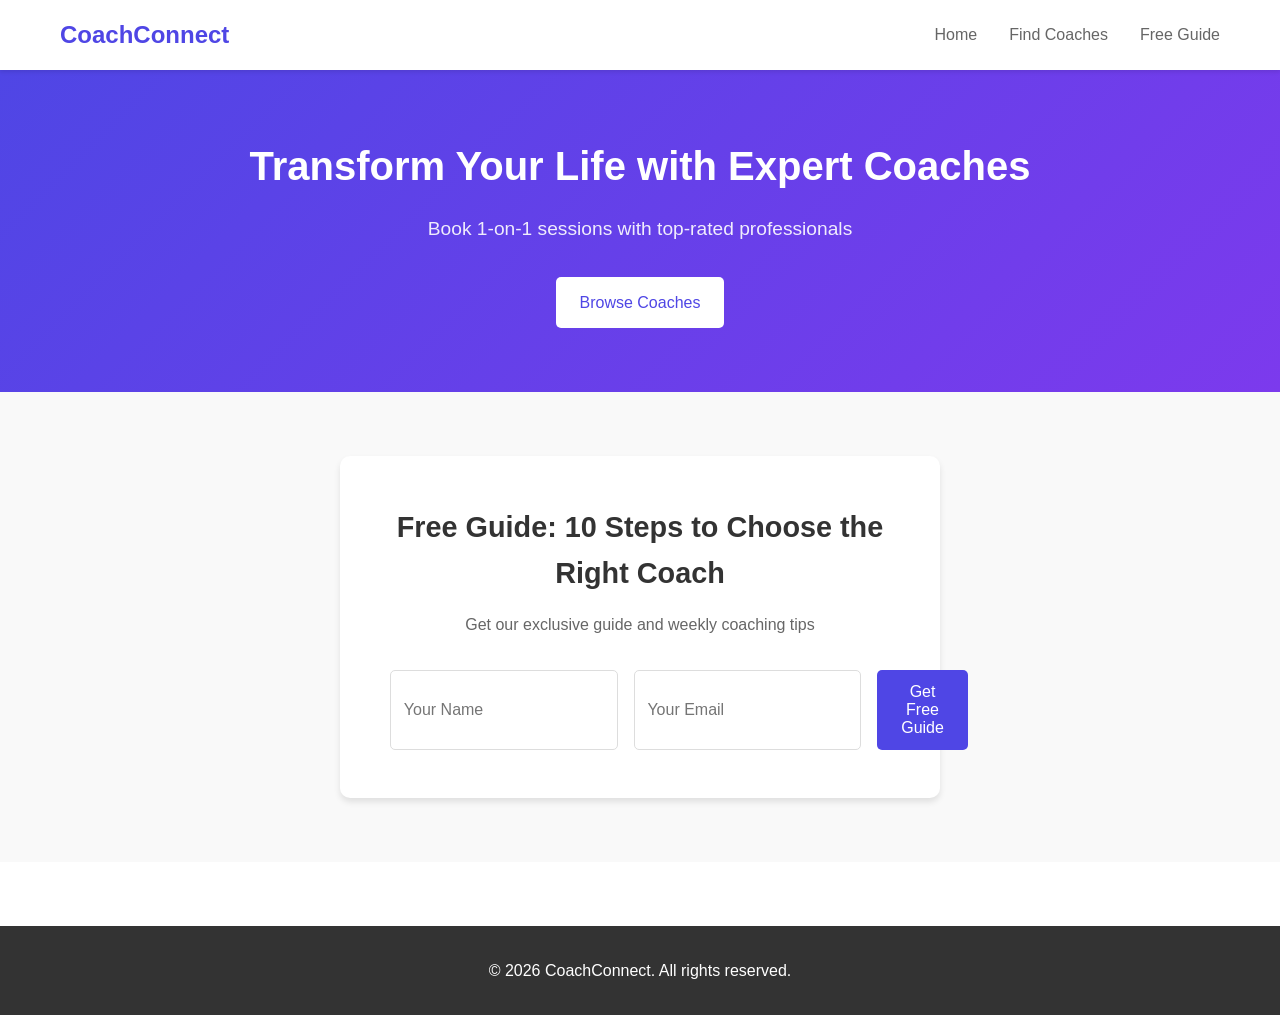
<file: index.html>
<!DOCTYPE html>
<html lang="en">
<head>
    <meta charset="UTF-8">
    <meta name="viewport" content="width=device-width, initial-scale=1.0">
    <title>Dhruv's Website</title>
    <link rel="stylesheet" href="css/style.css">
</head>
<body>
    <nav class="navbar">
        <div class="container">
            <h1 class="logo">CoachConnect</h1>
            <ul class="nav-links">
                <li><a href="index.html">Home</a></li>
                <li><a href="coaches.html">Find Coaches</a></li>
                <li><a href="#lead-magnet">Free Guide</a></li>
            </ul>
        </div>
    </nav>

    <header class="hero">
        <div class="container">
            <h2>Transform Your Life with Expert Coaches</h2>
            <p>Book 1-on-1 sessions with top-rated professionals</p>
            <a href="coaches.html" class="btn btn-primary">Browse Coaches</a>
        </div>
    </header>

    <!-- Lead Magnet Section -->
    <section id="lead-magnet" class="lead-magnet">
        <div class="container">
            <div class="lead-box">
                <h3>Free Guide: 10 Steps to Choose the Right Coach</h3>
                <p>Get our exclusive guide and weekly coaching tips</p>
                <form id="leadForm" class="lead-form">
                    <input type="text" id="name" placeholder="Your Name" required>
                    <input type="email" id="email" placeholder="Your Email" required>
                    <button type="submit" class="btn btn-secondary">Get Free Guide</button>
                </form>
                <div id="leadMessage" class="message"></div>
            </div>
        </div>
    </section>

    <footer>
        <div class="container">
            <p>&copy; 2026 CoachConnect. All rights reserved.</p>
        </div>
    </footer>

    <script src="js/main.js"></script>
</body>
</html>
</file>
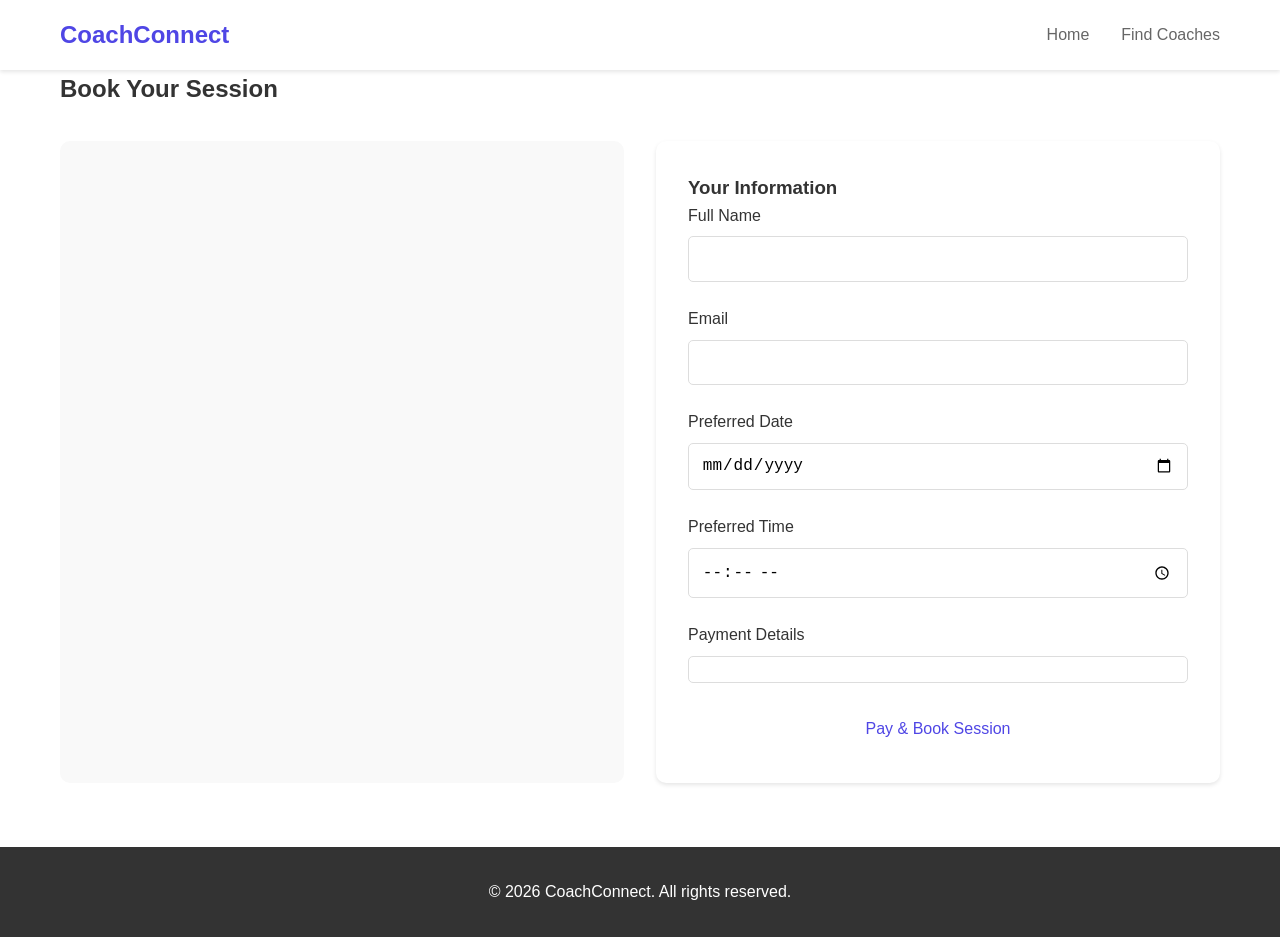
<file: book.html>
<!DOCTYPE html>
<html lang="en">
<head>
    <meta charset="UTF-8">
    <meta name="viewport" content="width=device-width, initial-scale=1.0">
    <title>Book Session - CoachConnect</title>
    <link rel="stylesheet" href="css/style.css">
    <script src="https://js.stripe.com/v3/"></script>
</head>
<body>
    <nav class="navbar">
        <div class="container">
            <h1 class="logo">CoachConnect</h1>
            <ul class="nav-links">
                <li><a href="index.html">Home</a></li>
                <li><a href="coaches.html">Find Coaches</a></li>
            </ul>
        </div>
    </nav>

    <main class="container">
        <h2>Book Your Session</h2>
        
        <div class="booking-container">
            <div class="booking-details" id="bookingDetails">
                <!-- Will be filled by JavaScript -->
            </div>

            <form id="bookingForm" class="booking-form">
                <h3>Your Information</h3>
                
                <div class="form-group">
                    <label for="clientName">Full Name</label>
                    <input type="text" id="clientName" required>
                </div>

                <div class="form-group">
                    <label for="clientEmail">Email</label>
                    <input type="email" id="clientEmail" required>
                </div>

                <div class="form-group">
                    <label for="bookingDate">Preferred Date</label>
                    <input type="date" id="bookingDate" required>
                </div>

                <div class="form-group">
                    <label for="bookingTime">Preferred Time</label>
                    <input type="time" id="bookingTime" required>
                </div>

                <!-- Stripe Elements -->
                <div class="form-group">
                    <label>Payment Details</label>
                    <div id="card-element" class="stripe-card"></div>
                    <div id="card-errors" class="error-message"></div>
                </div>

                <button type="submit" id="submitButton" class="btn btn-primary btn-block">
                    Pay & Book Session
                </button>
            </form>
        </div>
    </main>

    <footer>
        <div class="container">
            <p>&copy; 2026 CoachConnect. All rights reserved.</p>
        </div>
    </footer>

    <script src="js/booking.js"></script>
</body>
</html>
</file>
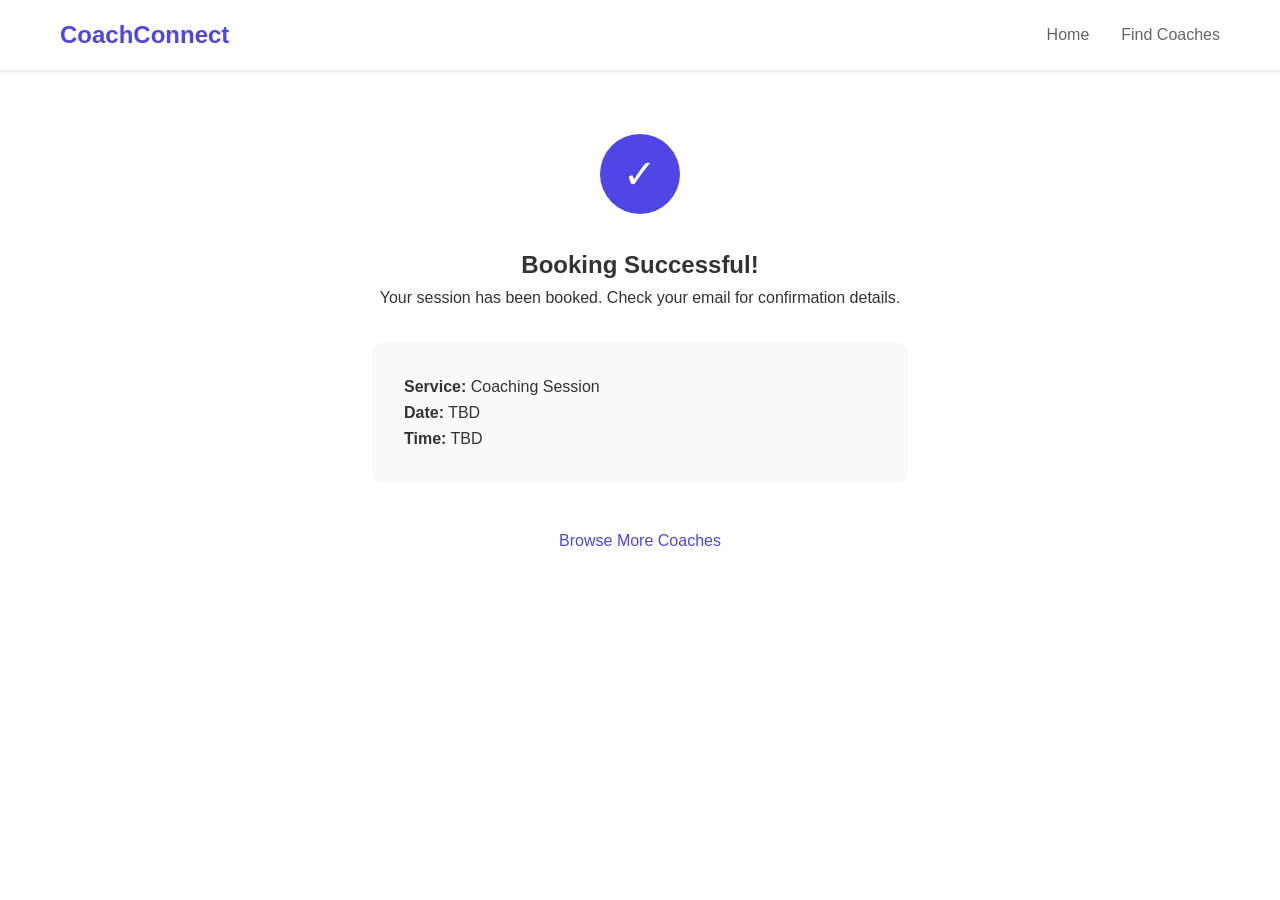
<file: success.html>
<!DOCTYPE html>
<html lang="en">
<head>
    <meta charset="UTF-8">
    <meta name="viewport" content="width=device-width, initial-scale=1.0">
    <title>Booking Successful - CoachConnect</title>
    <link rel="stylesheet" href="css/style.css">
</head>
<body>
    <nav class="navbar">
        <div class="container">
            <h1 class="logo">CoachConnect</h1>
            <ul class="nav-links">
                <li><a href="index.html">Home</a></li>
                <li><a href="coaches.html">Find Coaches</a></li>
            </ul>
        </div>
    </nav>

    <main class="container">
        <div class="success-container">
            <div class="success-icon">✓</div>
            <h2>Booking Successful!</h2>
            <p>Your session has been booked. Check your email for confirmation details.</p>
            <div class="success-details" id="bookingSummary"></div>
            <a href="coaches.html" class="btn btn-primary">Browse More Coaches</a>
        </div>
    </main>

    <script>
        // Display booking details from URL parameters
        const params = new URLSearchParams(window.location.search);
        document.getElementById('bookingSummary').innerHTML = `
            <p><strong>Service:</strong> ${params.get('service') || 'Coaching Session'}</p>
            <p><strong>Date:</strong> ${params.get('date') || 'TBD'}</p>
            <p><strong>Time:</strong> ${params.get('time') || 'TBD'}</p>
        `;
    </script>
</body>
</html>
</file>
<file: css/style.css>
/* Reset and Base Styles */
* {
    margin: 0;
    padding: 0;
    box-sizing: border-box;
}

body {
    font-family: -apple-system, BlinkMacSystemFont, 'Segoe UI', Roboto, Oxygen, Ubuntu, sans-serif;
    line-height: 1.6;
    color: #333;
}

.container {
    max-width: 1200px;
    margin: 0 auto;
    padding: 0 20px;
}

/* Navigation */
.navbar {
    background: #fff;
    box-shadow: 0 2px 4px rgba(0,0,0,0.1);
    padding: 1rem 0;
    position: sticky;
    top: 0;
    z-index: 100;
}

.navbar .container {
    display: flex;
    justify-content: space-between;
    align-items: center;
}

.logo {
    color: #4f46e5;
    font-size: 1.5rem;
}

.nav-links {
    display: flex;
    list-style: none;
    gap: 2rem;
}

.nav-links a {
    text-decoration: none;
    color: #666;
    transition: color 0.3s;
}

.nav-links a:hover {
    color: #4f46e5;
}

/* Hero Section */
.hero {
    background: linear-gradient(135deg, #4f46e5 0%, #7c3aed 100%);
    color: white;
    padding: 4rem 0;
    text-align: center;
}

.hero h2 {
    font-size: 2.5rem;
    margin-bottom: 1rem;
}

.hero p {
    font-size: 1.2rem;
    margin-bottom: 2rem;
    opacity: 0.9;
}

/* Buttons */
.btn {
    display: inline-block;
    padding: 0.8rem 1.5rem;
    border-radius: 5px;
    text-decoration: none;
    font-weight: 500;
    transition: all 0.3s;
    border: none;
    cursor: pointer;
    font-size: 1rem;
}

.btn-primary {
    background: white;
    color: #4f46e5;
}

.btn-primary:hover {
    background: #f0f0f0;
    transform: translateY(-2px);
}

.btn-secondary {
    background: #4f46e5;
    color: white;
}

.btn-secondary:hover {
    background: #4338ca;
}

.btn-block {
    display: block;
    width: 100%;
}

/* Lead Magnet */
.lead-magnet {
    padding: 4rem 0;
    background: #f9f9f9;
}

.lead-box {
    background: white;
    padding: 3rem;
    border-radius: 10px;
    box-shadow: 0 4px 6px rgba(0,0,0,0.1);
    text-align: center;
    max-width: 600px;
    margin: 0 auto;
}

.lead-box h3 {
    font-size: 1.8rem;
    margin-bottom: 1rem;
    color: #333;
}

.lead-box p {
    color: #666;
    margin-bottom: 2rem;
}

.lead-form {
    display: flex;
    gap: 1rem;
    max-width: 500px;
    margin: 0 auto;
}

.lead-form input {
    flex: 1;
    padding: 0.8rem;
    border: 1px solid #ddd;
    border-radius: 5px;
    font-size: 1rem;
}

.lead-form input:focus {
    outline: none;
    border-color: #4f46e5;
}

/* Coaches Grid */
.filters {
    margin: 2rem 0;
    display: flex;
    gap: 1rem;
}

.search-input {
    flex: 1;
    padding: 0.8rem;
    border: 1px solid #ddd;
    border-radius: 5px;
    font-size: 1rem;
}

.filter-select {
    padding: 0.8rem;
    border: 1px solid #ddd;
    border-radius: 5px;
    font-size: 1rem;
    min-width: 150px;
}

.coaches-grid {
    display: grid;
    grid-template-columns: repeat(auto-fill, minmax(300px, 1fr));
    gap: 2rem;
    margin: 2rem 0;
}

.coach-card {
    background: white;
    border-radius: 10px;
    overflow: hidden;
    box-shadow: 0 2px 4px rgba(0,0,0,0.1);
    transition: transform 0.3s;
}

.coach-card:hover {
    transform: translateY(-5px);
    box-shadow: 0 4px 8px rgba(0,0,0,0.15);
}

.coach-image {
    width: 100%;
    height: 200px;
    object-fit: cover;
}

.coach-info {
    padding: 1.5rem;
}

.coach-name {
    font-size: 1.3rem;
    margin-bottom: 0.5rem;
    color: #333;
}

.coach-specialty {
    color: #4f46e5;
    font-weight: 500;
    margin-bottom: 0.5rem;
}

.coach-bio {
    color: #666;
    margin-bottom: 1rem;
    line-height: 1.5;
}

.coach-rate {
    font-size: 1.2rem;
    font-weight: bold;
    color: #333;
    margin-bottom: 1rem;
}

.book-btn {
    background: #4f46e5;
    color: white;
    padding: 0.6rem 1rem;
    border: none;
    border-radius: 5px;
    cursor: pointer;
    width: 100%;
    font-size: 1rem;
    transition: background 0.3s;
}

.book-btn:hover {
    background: #4338ca;
}

/* Booking Page */
.booking-container {
    display: grid;
    grid-template-columns: 1fr 1fr;
    gap: 2rem;
    margin: 2rem 0;
}

.booking-details {
    background: #f9f9f9;
    padding: 2rem;
    border-radius: 10px;
}

.booking-form {
    background: white;
    padding: 2rem;
    border-radius: 10px;
    box-shadow: 0 2px 4px rgba(0,0,0,0.1);
}

.form-group {
    margin-bottom: 1.5rem;
}

.form-group label {
    display: block;
    margin-bottom: 0.5rem;
    font-weight: 500;
    color: #333;
}

.form-group input,
.form-group select,
.form-group textarea {
    width: 100%;
    padding: 0.8rem;
    border: 1px solid #ddd;
    border-radius: 5px;
    font-size: 1rem;
}

.form-group input:focus {
    outline: none;
    border-color: #4f46e5;
}

.stripe-card {
    padding: 0.8rem;
    border: 1px solid #ddd;
    border-radius: 5px;
    background: white;
}

.error-message {
    color: #dc2626;
    font-size: 0.9rem;
    margin-top: 0.3rem;
}

.message {
    margin-top: 1rem;
    padding: 0.8rem;
    border-radius: 5px;
    display: none;
}

.message.success {
    display: block;
    background: #d1fae5;
    color: #065f46;
    border: 1px solid #a7f3d0;
}

.message.error {
    display: block;
    background: #fee2e2;
    color: #991b1b;
    border: 1px solid #fecaca;
}

/* Success Page */
.success-container {
    text-align: center;
    padding: 4rem 2rem;
    max-width: 600px;
    margin: 0 auto;
}

.success-icon {
    width: 80px;
    height: 80px;
    background: #4f46e5;
    color: white;
    border-radius: 50%;
    display: flex;
    align-items: center;
    justify-content: center;
    font-size: 2.5rem;
    margin: 0 auto 2rem;
}

.success-details {
    background: #f9f9f9;
    padding: 2rem;
    border-radius: 10px;
    margin: 2rem 0;
    text-align: left;
}

/* Footer */
footer {
    background: #333;
    color: white;
    padding: 2rem 0;
    margin-top: 4rem;
    text-align: center;
}

/* Loading */
.loading {
    text-align: center;
    padding: 2rem;
    color: #666;
    grid-column: 1 / -1;
}

/* Responsive */
@media (max-width: 768px) {
    .nav-links {
        display: none;
    }
    
    .lead-form {
        flex-direction: column;
    }
    
    .booking-container {
        grid-template-columns: 1fr;
    }
    
    .filters {
        flex-direction: column;
    }
    
    .filter-select {
        width: 100%;
    }
}
</file>
